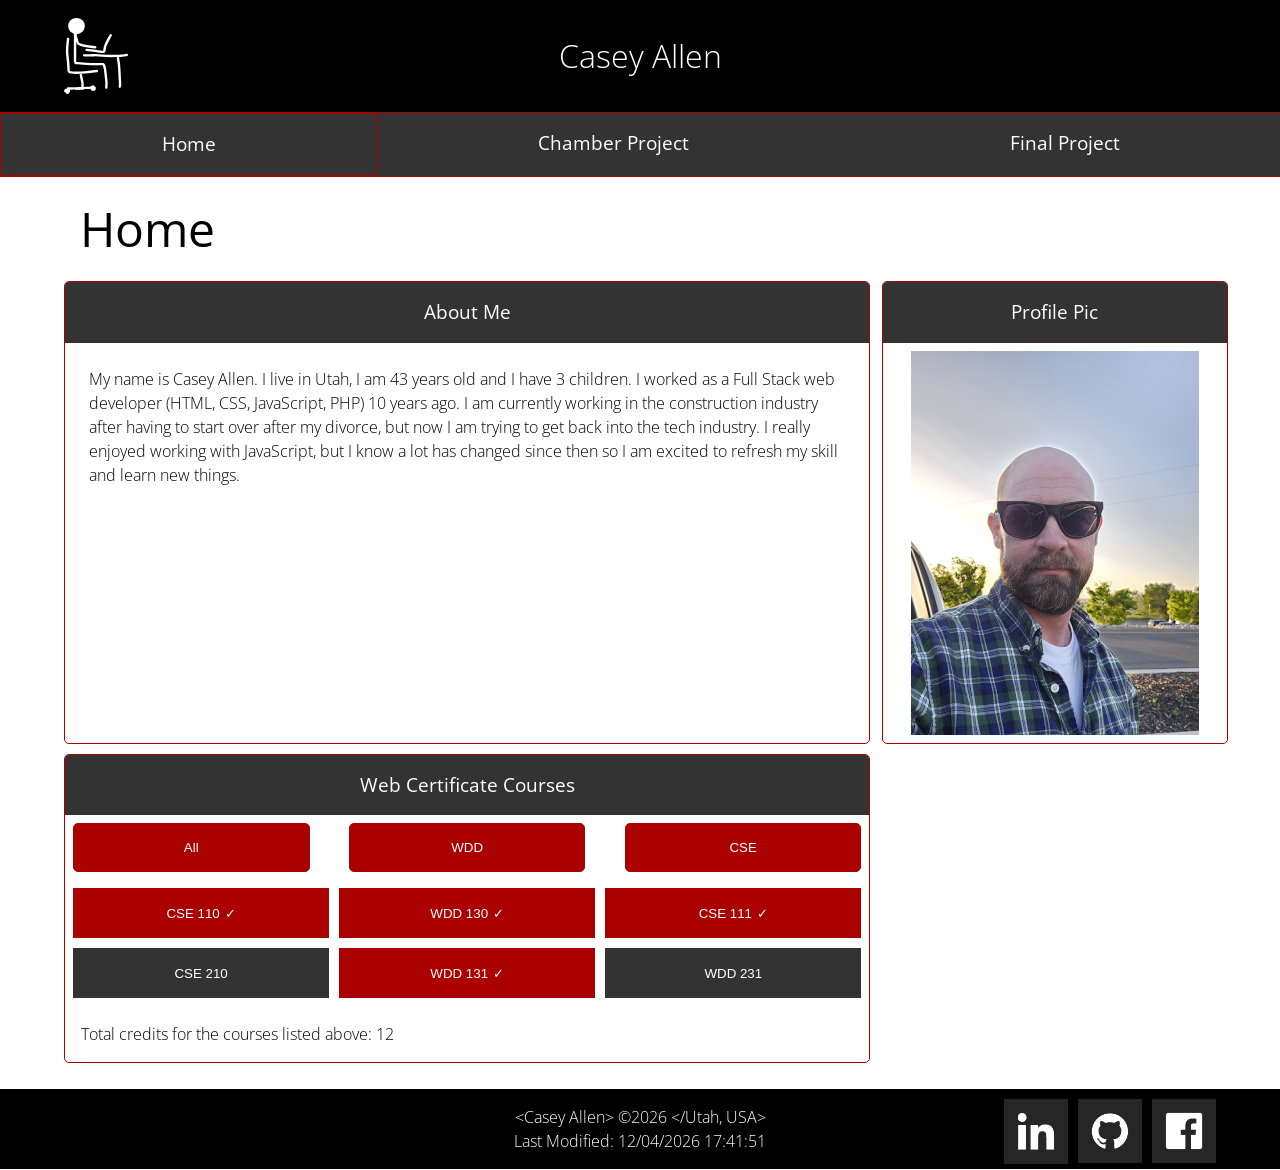
<file: index.html>
<!DOCTYPE html>
<html lang="en">
<head>

    <link rel="preconnect" href="https://fonts.googleapis.com">
    <link rel="preconnect" href="https://fonts.gstatic.com" crossorigin>
    <link href="https://fonts.googleapis.com/css2?family=Open+Sans:ital,wght@0,300..800;1,300..800&family=Oswald:wght@200..700&display=swap" rel="stylesheet">

    <meta charset="UTF-8">
    <meta name="viewport" content="width=device-width, initial-scale=1.0">
    <title>WDD 231 – Web Frontend Development – Casey Allen</title>
    <meta name="author" content="Casey Allen">
    <meta name="description" content="Casey Allen – WDD 231 – Web Frontend Development Student web development frontend homepage JavaScript api intergration.">

    <!-- Open Graph social media meta tags 
            title
            description
            image
            url 
    -->
    <meta property="og:title" content="WDD 231 – Web Frontend Development – Casey Allen">
    <meta property="og:description" content="Casey Allen – WDD 231 – Web Frontend Development Student web development frontend homepage JavaScript api intergration.">
    <meta property="og:image" content="https://caseyallen386.github.io/wdd231/images/site-logo.svg">
    <meta property="og:url" content="https://caseyallen386.github.io/wdd231/">


    
    
    <link rel="shortcut icon" href="images/favicon.ico" type="image/x-icon">
    <link rel="stylesheet" href="styles/base.css">
    <link rel="stylesheet" href="styles/media-queries.css">
    <script src="scripts/nav.js" defer></script>
    <script src="scripts/courses.js" defer></script>
    <script src="scripts/getdates.js" defer></script>

    
</head>
<body>
    
    <header>
        <img src="images/site-logo.svg" alt="Site Logo" >
        <span id="course-title">Casey Allen</span>
        <button class="hamburger" id="nav-button" aria-label="Menu Button" aria-expanded="false">
            <span></span><span></span><span></span>
        </button>
    </header>
    <nav id="main-menu">
        <ul>
            <li><a href="index.html" aria-current="page" class="current">Home</a></li>
            <li><a href="chamber/">Chamber Project</a></li>
            <li><a href="#">Final Project</a></li>
        </ul>
    </nav>
    <main>
        <h1>Home</h1>
        <section class="card">
            <div class="heading">
                <h2>About Me</h2>
            </div>
            
            <div class="card-grid">
                
                    <p>
                        My name is Casey Allen. I live in Utah, I am 43 years old and I have 3 children. I worked as a Full Stack web developer (HTML, CSS, JavaScript, PHP) 10 years ago. I am currently working in the construction industry after having to start over after my divorce, but now I am trying to get back into the tech industry. I really enjoyed working with JavaScript, but I know a lot has changed since then so I am excited to refresh my skill and learn new things. 
                    </p>
            </div>
            
        </section>
        <section class="card">
            <div class="heading">
                <h2>Profile Pic</h2>
            </div>

            <div>
                <img src="images/profile.jpg" alt="Casey Allen profile picture" class="profile-pic">
            </div>
        </section>
        <section class="card">
            <div class="heading">
                <h2>Web Certificate Courses</h2>
            </div>
            <div class="filter-buttons">
                <button class="filter-button" value="ALL">All</button>
                <button class="filter-button" value="WDD">WDD</button>
                <button class="filter-button" value="CSE">CSE</button>
            </div>

            <div id="courses-list">
                
            </div>
            <p id="total-credits"></p>
        </section>
    </main>
    <dialog id="course-details" class="card"></dialog>
    <footer>
        <p>&lt;Casey Allen&gt; &copy;<span id="currentyear"></span> &lt;/Utah, USA&gt;</p>
        <p id="last-modified"></p>
        <div class="socials">
            <nav>
                <a href="https://www.linkedin.com/in/casey-a-784a0aab"><img src="images/linkedin-icon.png" alt="LinkedIn Profile"></a>
                <a href="https://github.com/caseyallen386"><img src="images/git-hub.png" alt="Git Hub Profile"></a>
                <a href="https://www.facebook.com/casey.allen.7311/"><img src="images/facebook-icon.png" alt="Facebook Profile"></a>
            </nav>
        </div>
    </footer>

</body>
</html>
</file>
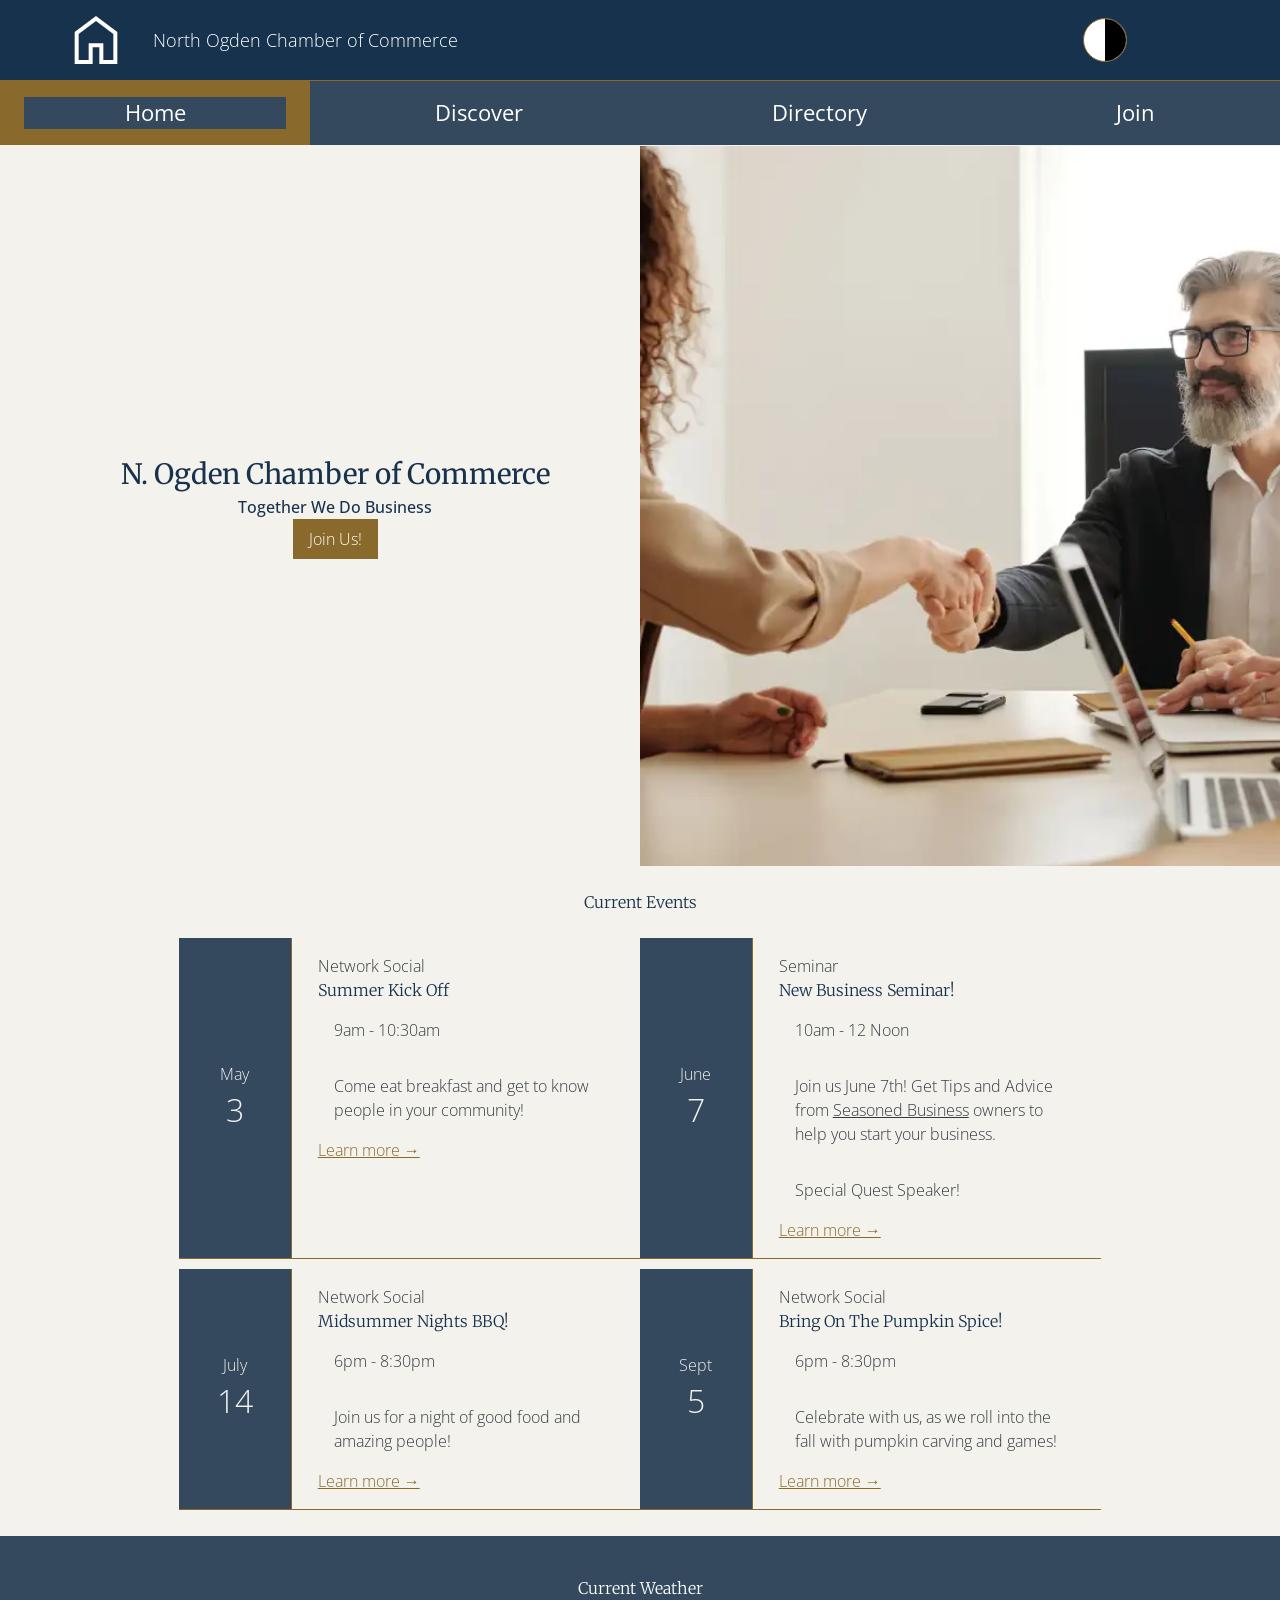
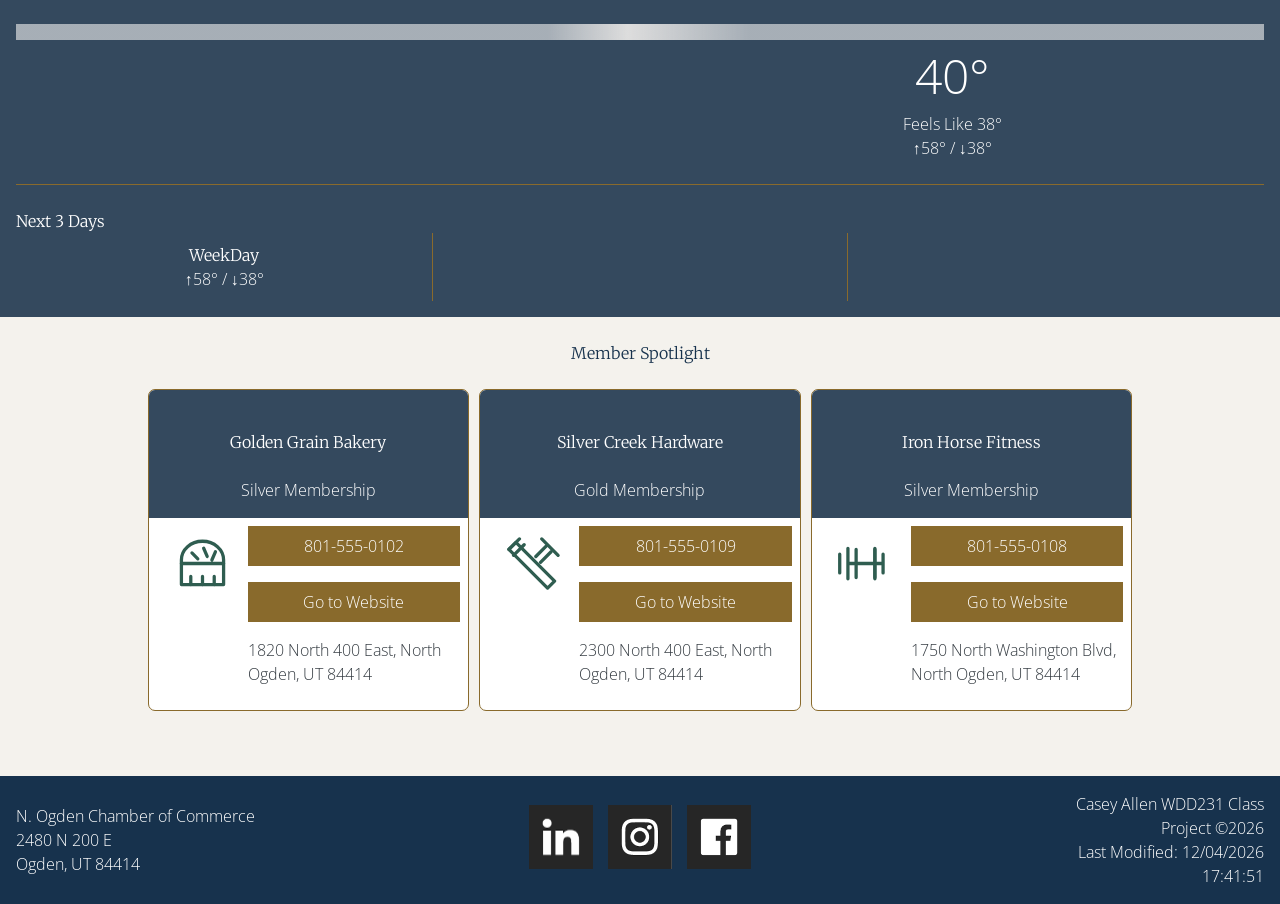
<file: chamber/index.html>
<!DOCTYPE html>
<html lang="en">
<head>

    <link rel="preconnect" href="https://fonts.googleapis.com">
    <link rel="preconnect" href="https://fonts.gstatic.com" crossorigin>
    <link href="https://fonts.googleapis.com/css2?family=Merriweather:opsz,wght@18..144,300..900&family=Open+Sans:wght@300..800&display=swap" rel="stylesheet">

    <meta charset="UTF-8">
    <meta name="viewport" content="width=device-width, initial-scale=1.0">
    <meta name="description" content="WDD 231 – Web Frontend Development – Casey Allen Student Project Chamber of Commerce business directory.">
    <meta name="author" content="Casey Allen">


    <meta property="og:title" content="Business Directory | Chamber of Commerce | Student Project">
    <meta property="og:description" content="WDD 231 – Web Frontend Development – Casey Allen Student Project | Chamber of Commerce business directory.">
    <meta property="og:image" content="https://caseyallen386.github.io/wdd231/chamber/images/handshake-600.webp">
    <meta property="og:url" content="https://caseyallen386.github.io/wdd231/chamber/">


    <link rel="stylesheet" href="styles/base.css">
    <link rel="stylesheet" href="styles/media-queries.css">

    <link rel="shortcut icon" href="images/logo.svg" type="image/x-icon">

    
    <script type="module" src="scripts/getdata.js"></script>
    <script type="module" src="scripts/weather.js"></script>
    <script type="module" src="scripts/home.js"></script>

    <script src="scripts/nav.js" defer></script>
    

    <script src="scripts/getdates.js" defer></script>



    <title>Home | North Ogden Chamber of Commerce | Student Project</title>


</head>
<body>

    <header>
        <img src="images/logo.svg" alt="Timbuktu Chamber of Commerce logo" class="logo" width="64" height="64">

        <div class="header-content">
            <span id="site-title">North Ogden Chamber of Commerce</span>
            <nav id="main-menu">
                <ul>
                    <li><a href="index.html" aria-current="page" class="current">Home</a></li>
                    <li><a href="discover.html">Discover</a></li>
                    <li><a href="directory.html">Directory</a></li>
                    <li><a href="join.html">Join</a></li>
                </ul>
            </nav>
        </div>
        
        <button class="toggle-dark" id="toggle-dark" aria-label="light or dark mode">
            <span></span>
        </button>
        <button class="hamburger" id="mobile-menu" aria-label="Menu Button" aria-expanded="false">
            <span></span><span></span><span></span>
        </button>
    </header>
    
    <main class="homepage">
        
        <!-- scalable hero image (using an img tag NOT a CSS background image)  -->
        <div class="hero">
            <div class="hero-content">
                <h1>N. Ogden Chamber of Commerce</h1>
                <span class="tag-line">Together We Do Business</span>

                <a href="join.html" class="button">Join Us!</a>
            </div>
            <div class="hero-image">
                <img src="images/handshake-600.webp" alt="People Shaking Hands" width="600">
            </div>
        </div>

        <!-- call to action link to join the chamber of commerce (this join page is a future page to be built)  -->

        <!-- current event(s) section -->
         <section class="current-events">
            <h2>Current Events</h2>

            <div class="events-container">
                <article class="event">
                    <div class="date">
                        <span class="month">May</span>
                        <span class="day">3</span>
                    </div>
                    <div class="details">
                        <span class="category">Network Social</span>
                        <h3>Summer Kick Off</h3>
                        <p>9am - 10:30am</p>
                        <p>Come eat breakfast and get to know people in your community!</p>
                        <a href="#">Learn more &rarr;</a>
                    </div>
                </article>
                <article class="event">
                    <div class="date">
                        <span class="month">June</span>
                        <span class="day">7</span>
                    </div>
                    <div class="details">
                        <span class="category">Seminar</span>
                        <h3>New Business Seminar!</h3>
                        <p>10am - 12 Noon</p>
                        <p>Join us June 7th! Get Tips and Advice from <u>Seasoned Business</u> owners to help you start your business.</p>
                        <p>Special Quest Speaker!</p>
                        <a href="#">Learn more &rarr;</a>
                    </div>
                </article>
                <article class="event">
                    <div class="date">
                        <span class="month">July</span>
                        <span class="day">14</span>
                    </div>
                    <div class="details">
                        <span class="category">Network Social</span>
                        <h3>Midsummer Nights BBQ!</h3>
                        <p>6pm - 8:30pm</p>
                        <p>Join us for a night of good food and amazing people!</p>
                        <a href="#">Learn more &rarr;</a>
                    </div>
                </article>
                <article class="event">
                    <div class="date">
                        <span class="month">Sept</span>
                        <span class="day">5</span>
                    </div>
                    <div class="details">
                        <span class="category">Network Social</span>
                        <h3>Bring On The Pumpkin Spice!</h3>
                        <p>6pm - 8:30pm</p>
                        <p>Celebrate with us, as we roll into the fall with pumpkin carving and games!</p>
                        <a href="#">Learn more &rarr;</a>
                    </div>
                </article>
            </div>
            
         </section>

        <!-- weather section -->
         <section class="weather">
            <h2>Current Weather</h2>
            <div class="todays-weather" id="todays-weather">
                <h3>
                    <span class="placeholder"></span>
                </h3>
                <div>
                    
                    <span class="current-weather-icon">
                        <span class="placeholder"></span>
                    </span>
                </div>
                <div>
                    <span class="current-temp">40&deg;</span>
                    <span class="feels-like">Feels Like 38&deg;</span>
                    <span class="temp-hi-lo">&#8593;58&deg; / &#8595;38&deg;</span>
                </div>
                
                
                
            </div>
            <div class="weather-forecast" id="weather-forcast">
                <h3>Next 3 Days</h3>
                <div class="forecast">
                    <!-- <span class="placeholder"></span> -->
                     <h4>WeekDay</h4>
                     <span ></span>
                     <span class="temp-hi-lo">&#8593;58&deg; / &#8595;38&deg;</span>
                </div>
                <div class="forecast"><span class="placeholder"></span></div>
                <div class="forecast"><span class="placeholder"></span></div>
            </div>
         </section>

        <!-- section containing two or three company 'spotlights' -->
         <section id="spotlight" class="spotlight">
            <h2>Member Spotlight</h2>
            <div id="directory-container">

            </div> 
         </section>

    </main>
    
    <footer>

        <div class="chamber-address">
            <span>N. Ogden Chamber of Commerce</span> 
            <span>2480 N 200 E</span> 
            <span>Ogden, UT 84414</span>

        </div>
        
        <nav class="socials">
            <a href="https://www.linkedin.com/in/casey-a-784a0aab"><img src="images/linkedin-icon.png" alt="LinkedIn Profile" width="64" height="64"></a>
            <a href="https://github.com/caseyallen386"><img src="images/insta-icon.png" alt="Git Hub Profile" width="64" height="64"></a>
            <a href="https://www.facebook.com/casey.allen.7311/"><img src="images/facebook-icon.png" alt="Facebook Profile" width="64" height="64"></a>
        </nav>
            
        
        <div class="copyright">
            <p>Casey Allen WDD231 Class Project &copy;<span id="currentyear"></span></p>
        
            <p id="last-modified"></p>
        </div>


        
    </footer>
</body>
</html>
</file>
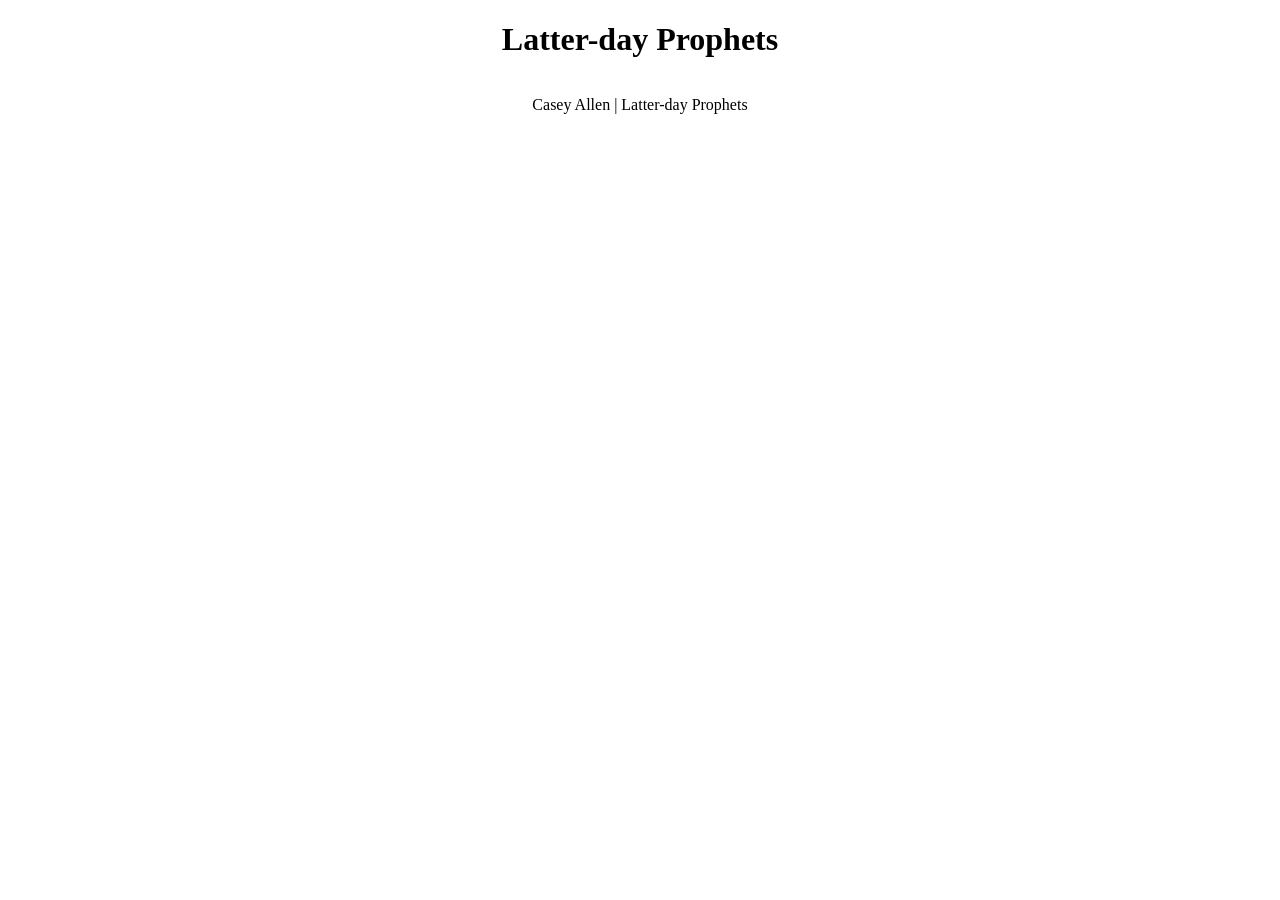
<file: prophets.html>
<!DOCTYPE html>
<html lang="en">
<head>
    <meta charset="UTF-8">
    <meta name="viewport" content="width=device-width, initial-scale=1.0">

    <meta name="author" content="Casey Allen">
    <meta name="description" content="List of Modern Day Prophets from the Church of Jesus Christ of Latter Day Saints">
    <title>Church of Jesus Christ Prophets</title>

    <meta property="og:title" content="Church of Jesus Christ Prophets">
    <meta property="og:description" content="description" content="List of Modern Day Prophets from the Church of Jesus Christ of Latter Day Saints">
    <!-- <meta property="og:image" content="https://caseyallen386.github.io/wdd231/images/site-logo.svg"> -->
    <meta property="og:url" content="https://caseyallen386.github.io/wdd231/prophets.html">

    <link rel="stylesheet" href="styles/prophets.css">

    <script src="scripts/prophets.js" defer></script>

</head>
<body>
    <header>
        <h1>Latter-day Prophets</h1>
    </header>
    <main>
        <div id="cards"></div>
    </main>
    <footer>
        Casey Allen | Latter-day Prophets
    </footer>
</body>
</html>
</file>
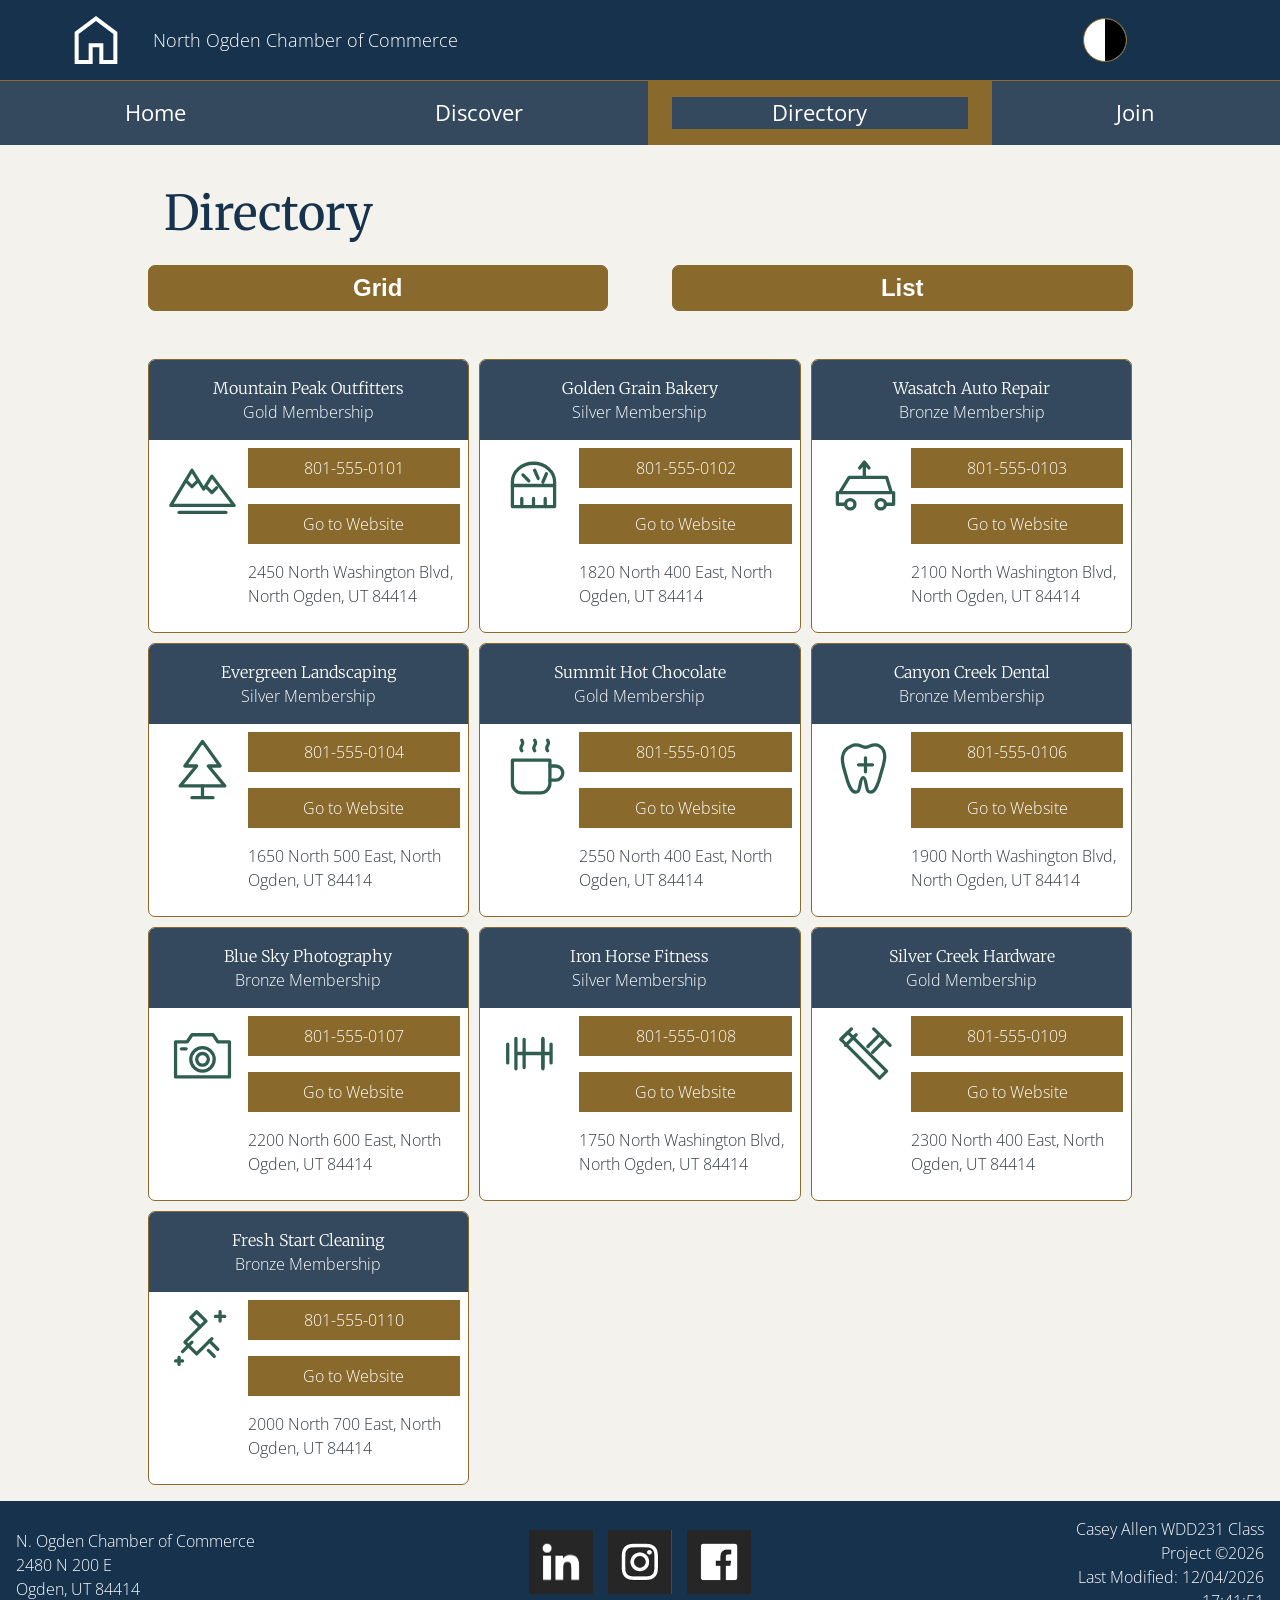
<file: chamber/directory.html>
<!DOCTYPE html>
<html lang="en">
<head>

    <link rel="preconnect" href="https://fonts.googleapis.com">
    <link rel="preconnect" href="https://fonts.gstatic.com" crossorigin>
    <link href="https://fonts.googleapis.com/css2?family=Merriweather:opsz,wght@18..144,300..900&family=Open+Sans:wght@300..800&display=swap" rel="stylesheet">

    <meta charset="UTF-8">
    <meta name="viewport" content="width=device-width, initial-scale=1.0">
    <meta name="description" content="WDD 231 – Web Frontend Development – Casey Allen Student Project Chamber of Commerce business directory.">
    <meta name="author" content="Casey Allen">

    <meta property="og:title" content="Business Directory | Chamber of Commerce | Student Project">
    <meta property="og:description" content="WDD 231 – Web Frontend Development – Casey Allen Student Project Chamber of Commerce business directory.">
    <meta property="og:image" content="https://caseyallen386.github.io/wdd231/chamber/images/logo.svg">
    <meta property="og:url" content="https://caseyallen386.github.io/wdd231/chamber/">

    <link rel="stylesheet" href="styles/base.css">
    <link rel="stylesheet" href="styles/media-queries.css">

    <link rel="shortcut icon" href="images/logo.svg" type="image/x-icon">

    <script type="module" src="scripts/getdata.js"></script>
    <script type="module" src="scripts/members.js" ></script>
    <script type="module" src="scripts/directory.js"></script>

    <script src="scripts/nav.js" defer></script>
    

    <script src="scripts/getdates.js" defer></script>

    <title>Business Directory | North Ogden Chamber of Commerce | Student Project</title>


</head>
<body>

    <header>
        <img src="images/logo.svg" alt="Timbuktu Chamber of Commerce logo" class="logo" width="64" height="64">

        <div class="header-content">
            <span id="site-title">North Ogden Chamber of Commerce</span>
            <nav id="main-menu">
                <ul>
                    <li><a href="index.html">Home</a></li>
                    <li><a href="discover.html">Discover</a></li>
                    <li><a href="directory.html" aria-current="page" class="current">Directory</a></li>
                    <li><a href="join.html">Join</a></li>
                </ul>
            </nav>
        </div>
        
        <button class="toggle-dark" id="toggle-dark" aria-label="light or dark mode">
            <span></span>
        </button>
        <button class="hamburger" id="mobile-menu" aria-label="Menu Button" aria-expanded="false">
            <span></span><span></span><span></span>
        </button>
    </header>
    
    <main>
        <h1>Directory</h1>
        <div class="listing-type">
            <button id="display-grid" class="change-list">Grid</button>
            <button id="display-list" class="change-list">List</button>
        </div>
        <div id="directory-container">

           


            

        </div>   

    </main>
    
    <footer>

        <div class="chamber-address">
            <span>N. Ogden Chamber of Commerce</span> 
            <span>2480 N 200 E</span> 
            <span>Ogden, UT 84414</span>

        </div>
        
        <nav class="socials">
            <a href="https://www.linkedin.com/in/casey-a-784a0aab"><img src="images/linkedin-icon.png" alt="LinkedIn Profile" width="64" height="64"></a>
            <a href="https://github.com/caseyallen386"><img src="images/insta-icon.png" alt="Git Hub Profile" width="64" height="64"></a>
            <a href="https://www.facebook.com/casey.allen.7311/"><img src="images/facebook-icon.png" alt="Facebook Profile" width="64" height="64"></a>
        </nav>
            
        
        <div class="copyright">
            <p>Casey Allen WDD231 Class Project &copy;<span id="currentyear"></span></p>
        
            <p id="last-modified"></p>
        </div>


        
    </footer>
</body>
</html>
</file>
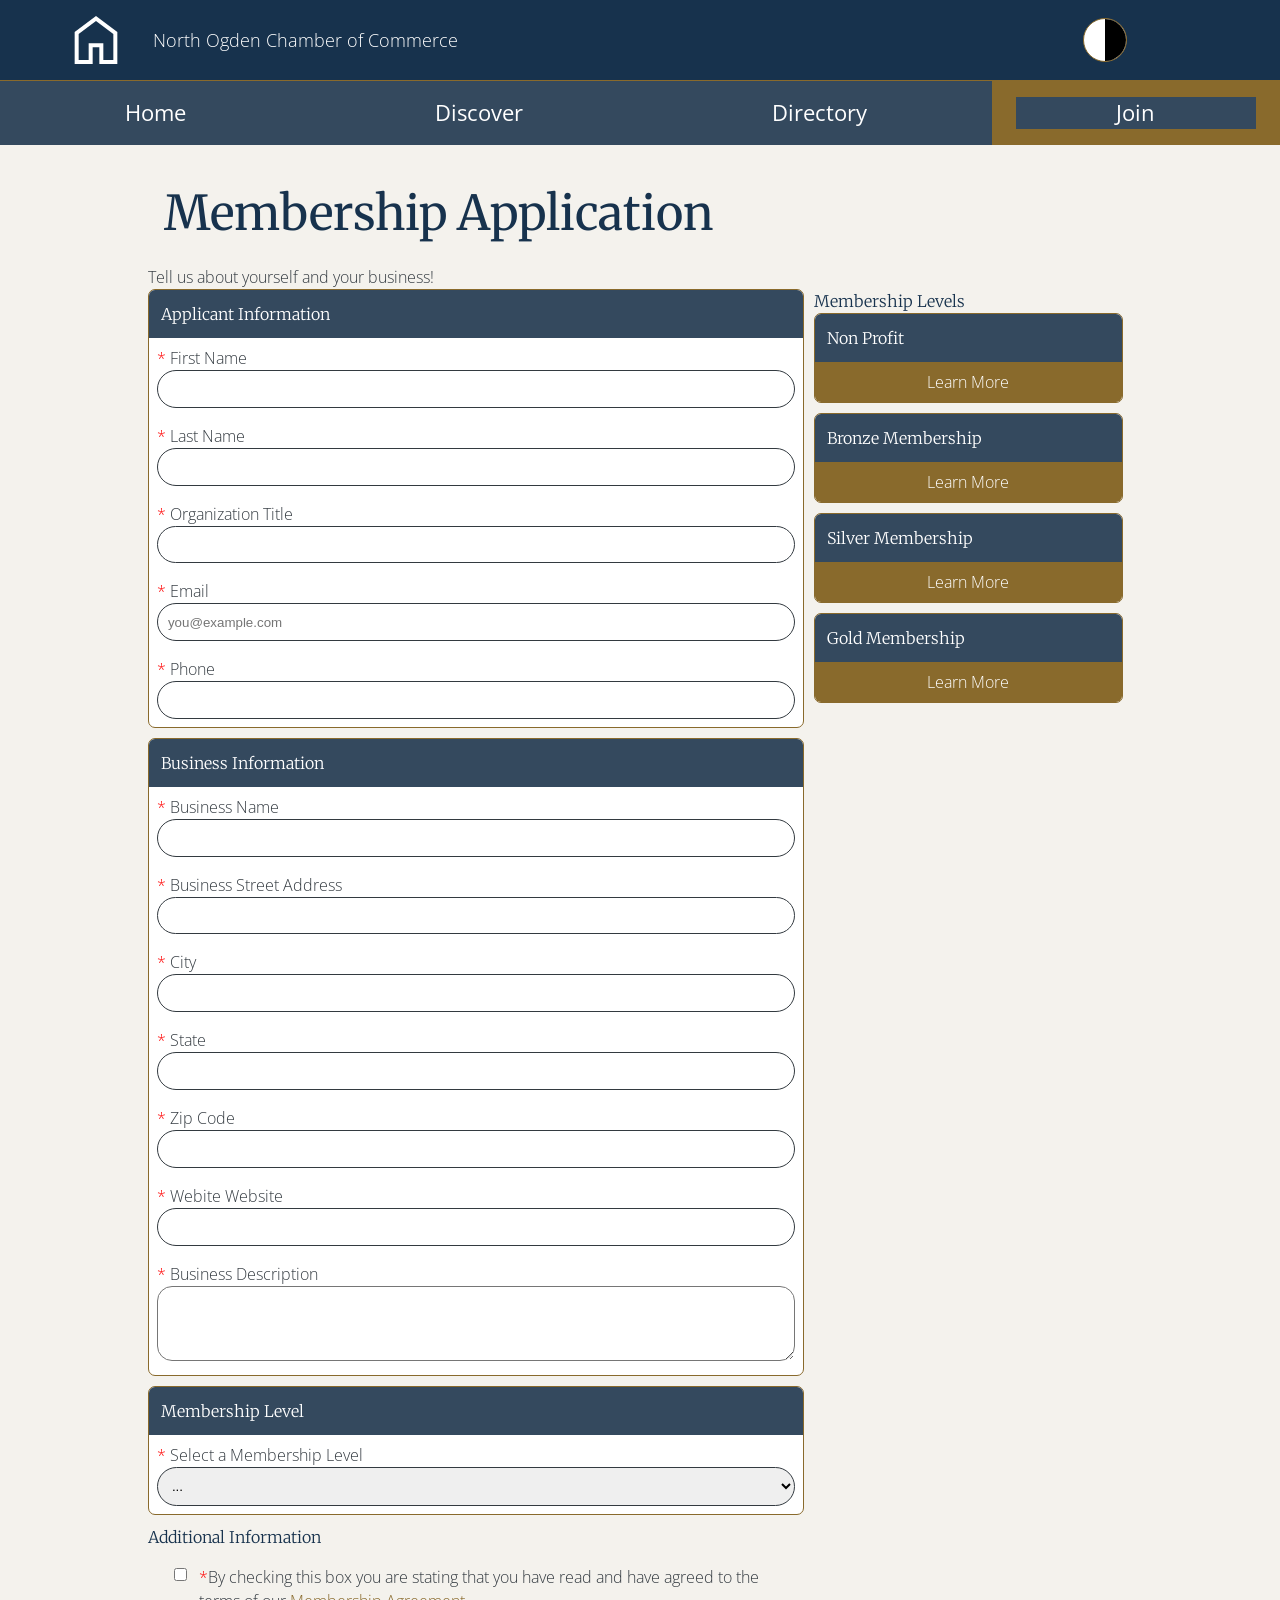
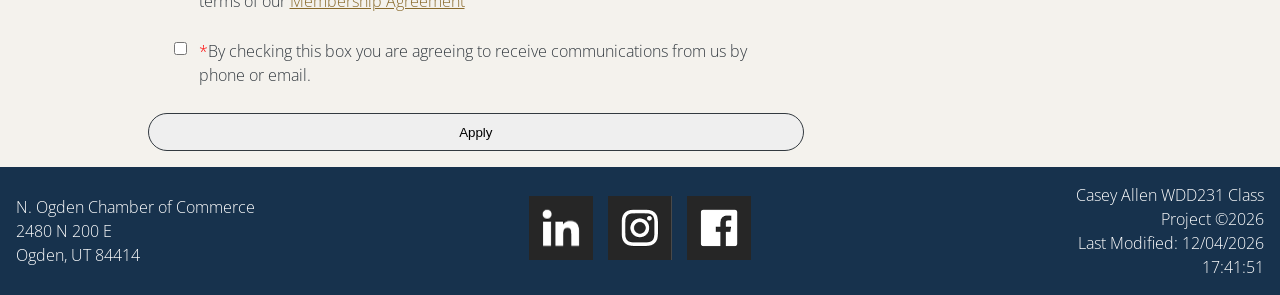
<file: chamber/join.html>
<!DOCTYPE html>
<html lang="en">
<head>

    <link rel="preconnect" href="https://fonts.googleapis.com">
    <link rel="preconnect" href="https://fonts.gstatic.com" crossorigin>
    <link href="https://fonts.googleapis.com/css2?family=Merriweather:opsz,wght@18..144,300..900&family=Open+Sans:wght@300..800&display=swap" rel="stylesheet">

    <meta charset="UTF-8">
    <meta name="viewport" content="width=device-width, initial-scale=1.0">
    <meta name="description" content="WDD 231 – Web Frontend Development – Casey Allen Student Project Chamber of Commerce business directory.">
    <meta name="author" content="Casey Allen">


    <meta property="og:title" content="Business Directory | Chamber of Commerce | Student Project">
    <meta property="og:description" content="WDD 231 – Web Frontend Development – Casey Allen Student Project | Chamber of Commerce business directory.">
    <meta property="og:image" content="https://caseyallen386.github.io/wdd231/chamber/images/handshake-600.webp">
    <meta property="og:url" content="https://caseyallen386.github.io/wdd231/chamber/">


    <link rel="stylesheet" href="styles/base.css">
    <link rel="stylesheet" href="styles/media-queries.css">

    <link rel="shortcut icon" href="images/logo.svg" type="image/x-icon">

    
    <script type="module" src="scripts/getdata.js"></script>
    <script type="module" src="scripts/form.js"></script>
    

    <script src="scripts/nav.js" defer></script>
    

    <script src="scripts/getdates.js" defer></script>



    <title>Join Us! | North Ogden Chamber of Commerce | Student Project</title>


</head>
<body>

    <header>
        <img src="images/logo.svg" alt="N Ogden Chamber of Commerce logo" class="logo" width="64" height="64">

        <div class="header-content">
            <span id="site-title">North Ogden Chamber of Commerce</span>
            <nav id="main-menu">
                <ul>
                    <li><a href="index.html">Home</a></li>
                    <li><a href="discover.html">Discover</a></li>
                    <li><a href="directory.html">Directory</a></li>
                    <li><a href="join.html" aria-current="page" class="current">Join</a></li>
                </ul>
            </nav>
        </div>
        
        <button class="toggle-dark" id="toggle-dark" aria-label="light or dark mode">
            <span></span>
        </button>
        <button class="hamburger" id="mobile-menu" aria-label="Menu Button" aria-expanded="false">
            <span></span><span></span><span></span>
        </button>
    </header>
    
    <main>
        <h1>Membership Application</h1>
        <p>Tell us about yourself and your business!</p>

        <div class="form-container">
            <form action="thankyou.html" method="get">

                <ol>
                    <li class="card">
                        
                            <div class="heading">
                                <h2>Applicant Information</h2>
                            </div>
                            
                            <div>
                                <label for="first-name">
                                    <span class="required">*</span>
                                    First Name
                                </label>
                                <input 
                                    type="text" 
                                    id="first-name" 
                                    name="first-name" 
                                    title="Firsts Name" 
                                    autocomplete="given-name" 
                                    required>
                            </div>
                            <div>
                                <label for="last-name">
                                    <span class="required">*</span>
                                    Last Name
                                </label>
                                <input 
                                    type="text" 
                                    id="last-name" 
                                    name="last-name" 
                                    title="Last Name" 
                                    autocomplete="family-name" 
                                    required>
                            </div>

                            <div>
                                <!-- 7 characters min limitation makes it so titles like Owner (5) or CEO (3) cant be used but for the sake of getting a point I have complied.  -->
                                <label for="organization-title">
                                    <span class="required">*</span>
                                    Organization Title
                                </label>
                                <input 
                                    id="organization-title"
                                    type="text" 
                                    name="organization-title" 
                                    title="Organization Title"
                                    autocomplete="organization-title"
                                    pattern="[a-zA-Z '-].{7,}" 
                                    required>
                            </div>
                            <div>
                                <label for="email">
                                    <span class="required">*</span>
                                    Email
                                </label>
                                <input 
                                    type="email" 
                                    name="email" 
                                    id="email"
                                    title="Email Address"
                                    autocomplete="email"
                                    placeholder="you@example.com"
                                    required>
                            </div>
                            <div>
                                <label for="phone">
                                    <span class="required">*</span>
                                    Phone
                                </label>
                                <input 
                                    type="tel" 
                                    name="phone" 
                                    id="phone"
                                    title="Phone number where we can contact you."
                                    autocomplete="tel"
                                    pattern="[0-9]{3}-[0-9]{3}-[0-9]{4}"
                                    required>
                            </div>
                        
                    </li>
                    <li class="card">

                        
                            <div class="heading">
                                <h2>Business Information</h2>
                            </div>

                            <div>
                                <label for="business-name">
                                    <span class="required">*</span>
                                    Business Name
                                </label>
                                <input 
                                    type="text"
                                    id="business-name"
                                    name="business-name"
                                    title="Your Business Name"
                                    autocomplete="organization"
                                    required>
                            </div>
                            <div>
                                <label for="business-address">
                                    <span class="required">*</span>
                                    Business Street Address
                                </label>
                                <input 
                                    type="text"
                                    id="business-address"
                                    name="business-address"
                                    title="Your business street address include room or suite numbers"
                                    autocomplete="address-line1"
                                    required>
                            </div>
                            <div>
                                <label for="business-city">
                                    <span class="required">*</span>
                                    City
                                </label>
                                <input 
                                    type="text"
                                    id="business-city"
                                    name="business-city"
                                    title="City"
                                    autocomplete="address-level2"
                                    required>

                            </div>
                            <div>
                                <label for="business-state">
                                    <span class="required">*</span>
                                    State
                                </label>
                                <input 
                                    type="text"
                                    id="business-state"
                                    name="business-state"
                                    autocomplete="address-level1"
                                    title="Your State"
                                    required>
                            </div>
                            <div>
                                <label for="business-zip">
                                    <span class="required">*</span>
                                    Zip Code
                                </label>
                                <input 
                                    type="text"
                                    id="business-zip"
                                    name="business-zip"
                                    title="Zip or Postal Code"
                                    autocomplete="postal-code"
                                    >
                            </div>
                            <div>
                                <label for="business-url">
                                    <span class="required">*</span>
                                    Webite Website
                                </label>
                                <input 
                                    type="url"
                                    id="business-url"
                                    name="business-url"
                                    title="Your business website address"
                                    autocomplete="url"
                                    required>
                            </div>
                            <div>
                                <label for="business-description">
                                    <span class="required">*</span>
                                    Business Description
                                </label>
                                <textarea 
                                    name="business-description" 
                                    id="business-description"
                                    autocomplete="off"
                                    title="A description of your business"
                                    required></textarea>
                            </div>
                        
                    </li>
                    <li class="card">
                        
                            <div class="heading">
                                <h2>Membership Level</h2>
                            </div>

                            <div>
                                <label for="membership-level">
                                    <span class="required">*</span>
                                    Select a Membership Level
                                </label>
                                <Select 
                                    name="membership-level" 
                                    id="membership-level"
                                    autocomplete="off"
                                    title="Select your membership level"
                                    required>
                                    <option value="" selected disabled>...</option>
                                    <option value="non-profit">Non Profit</option>
                                    <option value="bronze">Bonze Membership</option>
                                    <option value="silver">Silver Membership</option>
                                    <option value="gold">Gold Membership</option>
                                </Select>
                            </div>

                        
                    </li>
                    <li>
                        
                            <h2>
                                Additional Information
                            </h2>
                            <input type="hidden" name="application-date" value="" id="application-date">
                            <div class="agreements-container">
                                <div>
                                    <input type="checkbox" name="terms-agreement" id="terms-agreement" value="agreed" required>
                                    <label for="terms-agreement">
                                        <span class="required">*</span>By checking this box you are stating that you have read and have agreed to the terms of our <a href="#">Membership Agreement</a>
                                    </label>
                                </div>
                                <div>
                                    <input type="checkbox" name="communication-agreement" id="communication-agreement" value="agreed" required>
                                    <label for="communication-agreement">
                                        <span class="required">*</span>By checking this box you are agreeing to receive communications from us by phone or email.</label>
                                </div>
                                



                            </div>
                            
                        
                        <input type="submit" value="Apply">
                    </li>
                </ol>
            </form>

            <div class="member-level-cards">
                <h2>Membership Levels</h2>
                <ul>
                    <li class="card">
                        <div class="heading">
                            
                            <h2>Non Profit</h2>
                            
                        </div>

                        <a href="#" class="button" data-id="0">Learn More</a>
                    </li>
                    <li class="card">
                        <div class="heading">
                            <h2>Bronze Membership</h2>
                            
                        </div>

                        <!-- $100 / year — Business directory listing and networking opportunities. -->
                        <a href="#" class="button" data-id="1">Learn More</a>
                    </li>
                    <li class="card">
                        <div class="heading">
                            <h2>Silver Membership</h2>
                            
                        </div>

                        <!-- $250 / year — Basic benefits plus promotional opportunities and event discounts. -->
                        <a href="#" class="button" data-id="2">Learn More</a>
                    </li>
                    <li class="card">
                        <div class="heading">
                            <h2>Gold Membership</h2>
                            
                        </div>
                        <!-- $500 / year — Silver benefits plus premium advertising and sponsorship opportunities. -->
                        <a href="#" class="button" data-id="3">Learn More</a>
                    </li>
                </ul>

                <dialog id="membership-details" class="card">
                    <div class="heading">
                        <button id="close-modal" aria-label="Close"><span></span><span></span></button>
                        <h2>Gold Membership</h2>
                        <span class="recommended-for">Established Business</span>
                    </div>

                    <div class="details">
                        <h3>$500 /Year</h3>
                        
                        <p>For businesses wanting greater exposure, leadership opportunities, and a stronger role in the local business community.</p>

                        <div class="benefits">
                            <h3>Gold Member Benefits</h3>
                            <ul>
                                <li>Premium placement in the online business directory.</li>
                                <li>Quarterly social media business spotlights</li>
                                <li>Complimentary admission to select chamber events</li>
                                <li>Priority access to sponsorship opportunities</li>
                                <li>Business recognition on the chamber homepage</li>
                                <li>Opportunity to participate in chamber committees</li>
                                <li>Two promotional features in the chamber newsletter annually</li>
                            </ul>
                        </div>
                    </div>
                </dialog>
            </div>

        </div>
        
        <!-- Lorem ipsum dolor sit amet consectetur adipisicing elit. Magni, modi! -->
    

    </main>
    
    <footer>

        <div class="chamber-address">
            <span>N. Ogden Chamber of Commerce</span> 
            <span>2480 N 200 E</span> 
            <span>Ogden, UT 84414</span>

        </div>
        
        <nav class="socials">
            <a href="https://www.linkedin.com/in/casey-a-784a0aab"><img src="images/linkedin-icon.png" alt="LinkedIn Profile" width="64" height="64"></a>
            <a href="https://github.com/caseyallen386"><img src="images/insta-icon.png" alt="Git Hub Profile" width="64" height="64"></a>
            <a href="https://www.facebook.com/casey.allen.7311/"><img src="images/facebook-icon.png" alt="Facebook Profile" width="64" height="64"></a>
        </nav>
            
        
        <div class="copyright">
            <p>Casey Allen WDD231 Class Project &copy;<span id="currentyear"></span></p>
        
            <p id="last-modified"></p>
        </div>


        
    </footer>
</body>
</html>
</file>
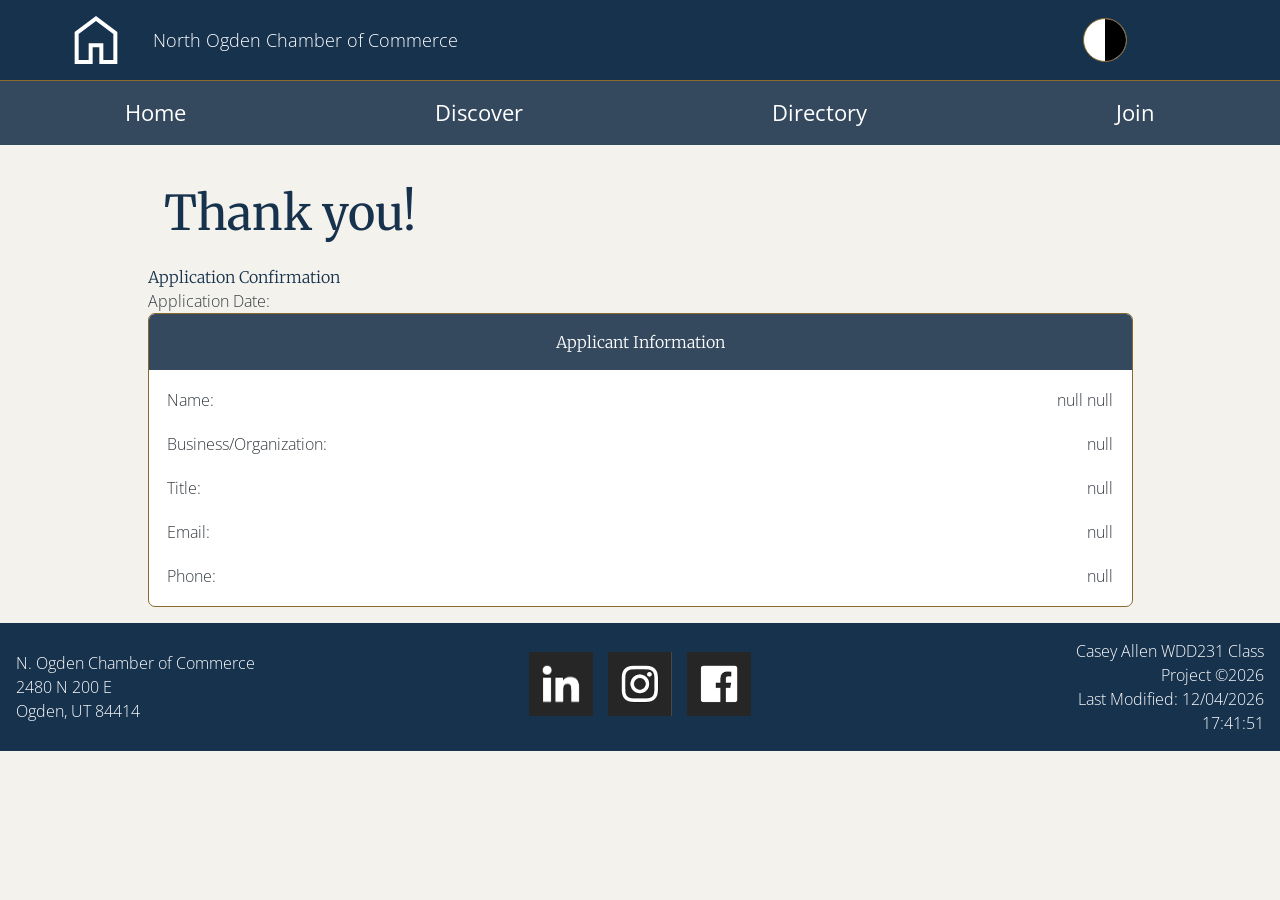
<file: chamber/thankyou.html>
<!DOCTYPE html>
<html lang="en">
<head>

    <link rel="preconnect" href="https://fonts.googleapis.com">
    <link rel="preconnect" href="https://fonts.gstatic.com" crossorigin>
    <link href="https://fonts.googleapis.com/css2?family=Merriweather:opsz,wght@18..144,300..900&family=Open+Sans:wght@300..800&display=swap" rel="stylesheet">

    <meta charset="UTF-8">
    <meta name="viewport" content="width=device-width, initial-scale=1.0">
    <meta name="description" content="WDD 231 – Web Frontend Development – Casey Allen Student Project Chamber of Commerce business directory.">
    <meta name="author" content="Casey Allen">


    <meta property="og:title" content="Business Directory | Chamber of Commerce | Student Project">
    <meta property="og:description" content="WDD 231 – Web Frontend Development – Casey Allen Student Project | Chamber of Commerce business directory.">
    <meta property="og:image" content="https://caseyallen386.github.io/wdd231/chamber/images/handshake-600.webp">
    <meta property="og:url" content="https://caseyallen386.github.io/wdd231/chamber/">


    <link rel="stylesheet" href="styles/base.css">
    <link rel="stylesheet" href="styles/media-queries.css">

    <link rel="shortcut icon" href="images/logo.svg" type="image/x-icon">

    
    
    

    <script src="scripts/confirmation.js" defer></script>
    <script src="scripts/nav.js" defer></script>
    <script src="scripts/getdates.js" defer></script>



    <title>Thank You! | North Ogden Chamber of Commerce | Student Project</title>


</head>
<body>

    <header>
        <img src="images/logo.svg" alt="Timbuktu Chamber of Commerce logo" class="logo" width="64" height="64">

        <div class="header-content">
            <span id="site-title">North Ogden Chamber of Commerce</span>
            <nav id="main-menu">
                <ul>
                    <li><a href="index.html">Home</a></li>
                    <li><a href="discover.html">Discover</a></li>
                    <li><a href="directory.html">Directory</a></li>
                    <li><a href="join.html">Join</a></li>
                </ul>
            </nav>
        </div>
        
        <button class="toggle-dark" id="toggle-dark" aria-label="light or dark mode">
            <span></span>
        </button>
        <button class="hamburger" id="mobile-menu" aria-label="Menu Button" aria-expanded="false">
            <span></span><span></span><span></span>
        </button>
    </header>
    
    <main>
        
        <h1>Thank you!</h1>

        <h2>Application Confirmation</h2>

        <p>Application Date: <span id="application-date"></span></p>



        
            <section class="card" id="applicant-info">
                <div class="heading">
                    <h3>Applicant Information</h3>
                </div>

                
            </section>
        
    
    </main>
    
    <footer>

        <div class="chamber-address">
            <span>N. Ogden Chamber of Commerce</span> 
            <span>2480 N 200 E</span> 
            <span>Ogden, UT 84414</span>

        </div>
        
        <nav class="socials">
            <a href="https://www.linkedin.com/in/casey-a-784a0aab"><img src="images/linkedin-icon.png" alt="LinkedIn Profile" width="64" height="64"></a>
            <a href="https://github.com/caseyallen386"><img src="images/insta-icon.png" alt="Git Hub Profile" width="64" height="64"></a>
            <a href="https://www.facebook.com/casey.allen.7311/"><img src="images/facebook-icon.png" alt="Facebook Profile" width="64" height="64"></a>
        </nav>
            
        
        <div class="copyright">
            <p>Casey Allen WDD231 Class Project &copy;<span id="currentyear"></span></p>
        
            <p id="last-modified"></p>
        </div>


        
    </footer>
</body>
</html>
</file>
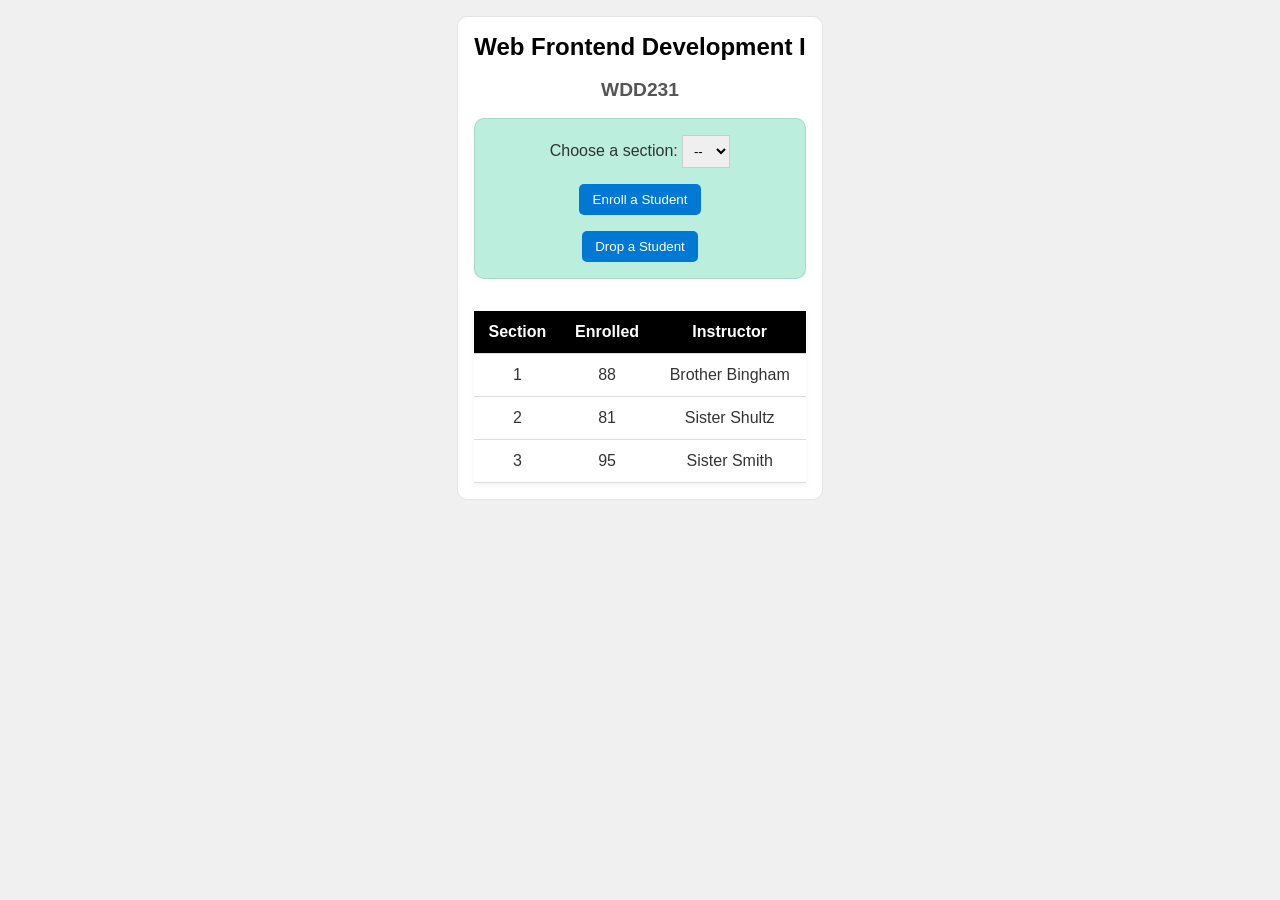
<file: week3/modules.html>
<!DOCTYPE html>
<html lang="en">
<head>
  <meta charset="UTF-8">
  <meta name="viewport" content="width=device-width, initial-scale=1.0">
  <title>Modules Example: Course and Sections</title>
  <link rel="stylesheet" href="styles/modules.css">
  <script src="scripts/modules.mjs" type="module"></script>
  <!-- <script src="../../scripts/theme-toggle.js"></script> -->
</head>
<body>

  <main>
    <h1 id="courseName">Web Frontend Development I</h1>
    <h2 id="courseCode">WDD231</h2>

    <div id="enrollment">
      <label for="sectionNumber">Choose a section:</label>
      <select id="sectionNumber">
        <option value="0" disabled="" selected="">--</option>
      </select>
      <button id="enrollStudent">Enroll a Student</button>
      <button id="dropStudent">Drop a Student</button>
    </div>

    <table>
      <thead>
        <tr>
          <th>Section</th>
          <th>Enrolled</th>
          <th>Instructor</th>
        </tr>
      </thead>
      <tbody id="sections"><tr>
    <td>1</td>
    <td>88</td>
    <td>Brother Bingham</td></tr><tr>
    <td>2</td>
    <td>81</td>
    <td>Sister Shultz</td></tr><tr>
    <td>3</td>
    <td>95</td>
    <td>Sister Smith</td></tr></tbody>
    </table>
  </main>

</body>
</html>
</file>
<file: styles/base.css>
/* CSS Reset */

/* http://meyerweb.com/eric/tools/css/reset/ 
   v2.0 | 20110126
   License: none (public domain)
*/


html, body, div, span, applet, object, iframe,
h1, h2, h3, h4, h5, h6, p, blockquote, pre,
a, abbr, acronym, address, big, cite, code,
del, dfn, em, img, ins, kbd, q, s, samp,
small, strike, strong, sub, sup, tt, var,
b, u, i, center,
dl, dt, dd, ol, ul, li,
fieldset, form, label, legend,
table, caption, tbody, tfoot, thead, tr, th, td,
article, aside, canvas, details, embed, 
figure, figcaption, footer, header, hgroup, 
menu, nav, output, ruby, section, summary,
time, mark, audio, video {
	margin: 0;
	padding: 0;
	border: 0;
	font-size: 100%;
	font: inherit;
	vertical-align: baseline;
}
/* HTML5 display-role reset for older browsers */
article, aside, details, figcaption, figure, 
footer, header, hgroup, menu, nav, section {
	display: block;
}

ol, ul {
	list-style: none;
}

table {
	border-collapse: collapse;
	border-spacing: 0;
}

/* 
Primary / Main	#476F95	30–40% — your defining blue
Secondary	#7593AF	20–25% — supporting elements
Accent	#194A7A	5–10% — buttons, highlights, important elements
Light Secondary	#A3B7CA	15–20% — cards, secondary backgrounds, borders
Background	#D1DBE4	20–30% — large/light areas
 */

:root {
--primary-color: #000000;
--secondary-color: #333;
--accent-color: #aa0000;

--border-radius: 5px;
/* --light-secondary: #d33131; */
/* --alt-background-color: #282121; */
}

::selection {
    background-color: var(--accent-color);
    color: #fff;
}

body {
  font-family: "Open Sans", sans-serif;
  font-optical-sizing: auto;
  font-weight: 300;
  font-style: normal;
  line-height: 1.5;
}

dialog::backdrop {
  background-color: rgb(0 0 0 / 50%);
}

a:link {
    color: #333;
}
a:visited {
    color: var(--accent-color);
}

button:hover {
    cursor: pointer;
}

header {
    background-color: var(--primary-color);
    color: #fff;
    display: grid;
    grid-template-columns: 64px 1fr 64px;
    align-items: center;
    padding: 0.5rem 5%;
    border-bottom: 1px solid var(--accent-color);
}

header img {
    max-width: 100%;
    
}
#course-title{
    display: block;
    padding: 1.5rem;
    font-size: 1.2rem;
}

.hamburger {
    display: flex;
    flex-direction: column;
    justify-content: space-around;
    padding: 7px 5px;
    height: 64px;
    width: 64px;
    background-color: var(--primary-color);
    border: 1px solid #fff;
    border-radius: var(--border-radius);
}

.hamburger:active {
    border: 1px solid var(--secondary-color);
}

.hamburger span {
    display: block;
    width: 100%;
    height: 4px;
    background-color: #fff;
    border-radius: var(--border-radius);
    transition: all 700ms ease-in-out;
}

.hamburger.open span:nth-child(1) {
    transform: translateY(16px) rotate(45deg);
}

.hamburger.open span:nth-child(2) {
    opacity: 0;
}

.hamburger.open span:nth-child(3) {
    transform: translateY(-16px) rotate(-45deg);
}

nav#main-menu {
    width: 100%;
    background-color: var(--secondary-color);
    height: 0;
    overflow: hidden;
    transition: all 700ms ease-in-out;
    border-bottom: 1px solid var(--accent-color);
}

nav ul {
    width: 100%;
    display: flex;
    flex-direction: column;
    font-size: larger;
    font-weight: normal;
}

nav li {
    flex: 1 1 auto;
    text-align: center;
}

nav a {
    display: block;
    padding: 1rem 1.5rem;
    text-decoration: none;
}

nav a:link{
    color: #fff;
}
nav a:visited {
    color: #fff;
}

nav a.current {
    border: 1px solid var(--accent-color);
}

nav a:hover {
    background-color: var(--accent-color);
}

main {
    width: 90%;
    margin: 0 auto 1rem;
    display: grid;
    grid-template-columns: 1fr;
}

h1 {
    text-align: center;
    font-size: 3rem;
    font-weight: 400;
    padding: 1rem;
    
}

.card {
    border: 1px solid var(--accent-color);
    border-radius: var(--border-radius);
    overflow: hidden;
    margin-bottom: 10px;
}

.card > div {
    padding: 0.5rem;
}

.card .heading {
    background-color: var(--secondary-color);
    color: #fff;
    text-align: center;
    padding: 1rem;
    font-size: larger;
    font-weight: normal;
}

.card .profile-pic {
    display: block;
    width: 100%;
    max-width: 288px;
    margin: 0 auto;
}


.card p {
    padding: 1rem;
}

/* .card h3 {
    width: 80%;
    margin: 0 auto 10px;
    padding: 1rem;
    border-bottom: 1px solid var(--accent-color);
} */


.filter-buttons {
    display: flex;
    justify-content: space-between;
    

}

.filter-button {
    width: 30%;
    padding: 1rem 0;
    background-color: var(--accent-color);
    border: 1px solid var(--accent-color);
    border-radius: var(--border-radius);
    color: #fff;
}

#courses-list {
    display: flex;
    flex-direction: column;
    gap: 10px;
    min-height: 289px;
}

.course {
    background-color: var(--secondary-color);
    color: #fff;
    padding: 0.5rem 0;
    text-align: center;
    border: 1px solid var(--secondary-color);
}

.course.completed {
    background-color: var(--accent-color);
    border: 1px solid var(--accent-color);
}

#course-details {
    padding: 0;
    margin-top: 25vh;
}

#course-details h2, #course-details h3 {
    display: inline-block;
    width: auto;
}



#close-modal {
    position: absolute;
    right: 10px;
    top: 10px;
    background-color: var(--secondary-color);
    border: 1px solid var(--accent-color);
    height: 40px;
    width: 40px;
    border-radius: var(--border-radius);
}

#close-modal span{
    display: block;
    width: 100%;
    height: 4px;
    background-color: var(--accent-color);
    border-radius: var(--border-radius);
    
}

#close-modal span:nth-child(1) {
    transform: translateY(1px) rotate(45deg);
}

#close-modal span:nth-child(2) {
    transform: translateY(-3px) rotate(-45deg);
}



.course.completed::after {
    content: "\2713";
    margin-left: 5px;
}

footer {
    background-color: var(--primary-color);
    color: #fff;
    padding: 1rem;
    text-align: center;
}

.socials {
    margin-top: 2rem;
}

.socials nav {
    margin: 0 auto;
    max-width: 260px;
    display: flex;
    justify-content: space-between;
}

.socials nav a {
    padding: 0;
}

.socials img {
    width: 64px;
}

.fine-print {
    font-size: x-small;
    line-height: 1;
}
</file>
<file: styles/media-queries.css>
/* 
small devices (600px and up), medium devices (768px and up), large devices (992px and up), and extra large devices (1200px and up).
*/

@media screen and (min-width: 768px) {
    h1 {
        text-align: left;
        grid-column: 1 / span 2 ;
        /* color: var(--accent-color); */
    }

    main {
        grid-template-columns: 70% 30%;
        column-gap: 1%;
    }
}


@media screen and (min-width: 992px) {
    
    #nav-button {
        display: none;
    }

    #course-title{
        display: block;
        text-align: center;
        padding: 1.5rem;
        font-size: 2rem;
    }
    nav#main-menu {
        height: initial;
    }

    nav ul {
        flex-direction: row;
    }

    nav li {
        flex: 1 1 auto;
        text-align: center;
    }

    nav a {
        display: block;
        padding: 1rem 1.5rem;
        text-decoration: none;
    }

    .card .profile-pic {
        width: 100%;
    }
    .card p {
        padding: 1rem;
    }

    .card h3 {
        width: 80%;
        margin: 0 auto 10px;
        padding: 1rem;
        border-bottom: 1px solid var(--accent-color);
    }

    #courses-list {
        display: grid;
        grid-template-columns: 1fr 1fr 1fr;
        min-height: 110px;
    }

    footer {
        position: relative;
    }



    .socials {
        margin-top: 0;
        position: absolute;
        right: 5vw;
        top: 10px;
    }

    .socials nav {
        gap: 10px;
    }

    .socials nav a {
        padding: 0;
    }

    .clear {
        clear: both;
    }

    .fine-print {
        font-size: x-small;
        line-height: 1;
    }
}
</file>
<file: chamber/styles/base.css>
/* CSS Reset */

/* http://meyerweb.com/eric/tools/css/reset/ 
   v2.0 | 20110126
   License: none (public domain)
*/

* {
    box-sizing: border-box;
}

html, body, div, span, applet, object, iframe,
h1, h2, h3, h4, h5, h6, p, blockquote, pre,
a, abbr, acronym, address, big, cite, code,
del, dfn, em, img, ins, kbd, q, s, samp,
small, strike, strong, sub, sup, tt, var,
b, u, i, center,
dl, dt, dd, ol, ul, li,
fieldset, form, label, legend,
table, caption, tbody, tfoot, thead, tr, th, td,
article, aside, canvas, details, embed, 
figure, figcaption, footer, header, hgroup, 
menu, nav, output, ruby, section, summary,
time, mark, audio, video {
	margin: 0;
	padding: 0;
	border: 0;
	font-size: 100%;
	font: inherit;
	vertical-align: baseline;
}
/* HTML5 display-role reset for older browsers */
article, aside, details, figcaption, figure, 
footer, header, hgroup, menu, nav, section {
	display: block;
}

ol, ul {
	list-style: none;
}

table {
	border-collapse: collapse;
	border-spacing: 0;
}

/* 
Navy Blue

#17324D
Primary brand color

Warm Gold

#C69B45
Accent color

Warm White

#F4F2ED
Page background

White

#FFFFFF
Cards and sections

Slate

#34495E
Secondary elements

Charcoal

#333A40
Body text
 */


 /* Navigation bar	Navy
Main headings	Navy
Buttons / calls to action	Gold
Button text	Navy
Page background	Warm white
Content cards	White
Paragraph text	Charcoal
Footer	Navy
Links and highlights	Slate / Gold */

/* Main hero heading	42–52px
Page headings (H1)	36–40px
Section headings (H2)	28–32px
Card headings (H3)	20–24px
Body text	16–18px
Navigation	15–16px
Small text	13–14px
6c5422
*/

/* 
Placeholder animation from https://cloudcannon.com/blog/how-the-facebook-content-placeholder-works/
*/

@keyframes placeHolderShimmer{
    0%{
        background-position: -468px 0
    }
    100%{
        background-position: 468px 0
    }
}




:root {
    --primary-color: #17324D;
    --secondary-color: #34495E;
    --accent-color: #896a2c;

    --background: #F4F2ED;
    --alt-backgroound: #ffffff;

    --primary-text: #333A40;

    --font-heading: 'Merriweather', serif;
    --font-body: 'Open Sans', sans-serif;

    --border-radius: 7px;

}



body {
    background-color: var(--background);
    font-family: var(--font-body);
    font-optical-sizing: auto;
    font-weight: 300;
    font-style: normal;
    line-height: 1.5;
    color: var(--primary-text);
}

h1, h2, h3, h4 {
    font-family: var(--font-heading);
    color: var(--primary-color);
}

a:link {
    color: var(--accent-color);
}
a:visited {
    color: var(--accent-color);
}

a.button {
    text-decoration: none;
    display: block;
    padding: 0.5rem 1rem;
    background-color: var(--accent-color);
    color: var(--alt-backgroound);
    text-align: center;
}

button {
    background-color: var(--accent-color);
    columns: var(--primary-color);
    padding: 0.5rem 1.5rem;
    border: 1px solid var(--accent-color);
    border-radius: var(--border-radius);
    color: var(--alt-backgroound);
    font-weight: bold;
}

button:hover {
    cursor: pointer;
}

header {
    position: relative;
    background-color: var(--primary-color);
    color: #fff;
    display: grid;
    gap: 5px;
    grid-template-columns: 64px 1fr 44px 64px;
    align-items: center;
    padding: 0.5rem 5%;
    border-bottom: 1px solid var(--accent-color);
    font-size: small;
}

header img {
    max-width: 100%;
    
}
#course-title{
    display: block;
    padding: 1.5rem;
    font-size: 1.2rem;
}

.toggle-dark {
    width: 44px;
    height: 44px;
    background-color: #fff;
    overflow: hidden;
    border-radius: 50%;
    padding: 0;
}

.toggle-dark span {
    background-color: #000;
    display: block;
    height: 44px;
    width: 44px;
    position: relative;
    left: 50%;
}

.hamburger {
    display: flex;
    flex-direction: column;
    justify-content: space-around;
    padding: 7px 5px;
    height: 64px;
    width: 64px;
    background-color: var(--primary-color);
    border: 1px solid #fff;
    border-radius: var(--border-radius);
}

.hamburger:active {
    border: 1px solid var(--secondary-color);
}

.hamburger span {
    display: block;
    width: 100%;
    height: 4px;
    background-color: #fff;
    border-radius: 5px;
    transition: all 700ms ease-in-out;
}

.hamburger.open span:nth-child(1) {
    transform: translateY(16px) rotate(45deg);
}

.hamburger.open span:nth-child(2) {
    opacity: 0;
}

.hamburger.open span:nth-child(3) {
    transform: translateY(-16px) rotate(-45deg);
}

nav#main-menu {
    position: absolute;
    left: 0;
    top: 81px;
    width: 100%;
    background-color: var(--secondary-color);
    height: 0;
    overflow: hidden;
    transition: all 700ms ease-in-out;
    z-index: 1000;
}

nav ul {
    width: 100%;
    display: flex;
    flex-direction: column;
    font-size: larger;
    font-weight: normal;
}

nav li {
    flex: 1 1 auto;
    text-align: center;
}

nav a {
    display: block;
    padding: 1rem 1.5rem;
    text-decoration: none;
}

nav a:link{
    color: #fff;
}
nav a:visited {
    color: #fff;
}

nav a.current {
    padding: 0;
    border-style: solid;
    border-color: var(--accent-color);
    border-width: 1rem 1.5rem;
}

nav a:hover {
    background-color: var(--accent-color);
}

main {
    width: 90%;
    margin: 0 auto 1rem;
    max-width: 985px;
}

main.homepage {
    width: 100%;
    
}

.homepage h2 {
    text-align: center;
    margin: 1.5rem 0;
}

.hero {
    position: relative;
}

.hero img {
   
    width: 100%;

}

h1 {
    text-align: center;
    font-size: 2rem;
    font-weight: 400;
    padding: 1rem;
    
}

.hero h1 {
    position: absolute;
    font-size: 1.75rem;
    text-align: left;
    left: 10%;
    top: 5%;
    padding: 0;
}

.hero .tag-line{
    position: absolute;
    top: 25%;
    left: 10%;
    font-weight: 500;
    color: var(--primary-color);
    
}

.listing-type {
    margin: 0 auto 3rem;
    display: grid;
    grid-template-columns: 1fr 1fr;
    gap: 64px;
}

.listing-type button {
    font-size: 18pt;
    
}

#directory-container {
    display: grid;
    grid-template-columns: repeat(auto-fit, minmax(240px, 1fr));
    gap: 10px;
    min-height: 800px;
}

.homepage #directory-container {
    min-height: 100px;
}

.card {
    border: 1px solid var(--accent-color);
    background-color: var(--alt-backgroound);
    border-radius: var(--border-radius);
    overflow: hidden;
    margin: 0 auto;
    width: 100%;
    
}

.card > div {
    padding: 0.5rem;
}

.card .heading {
    background-color: var(--secondary-color);
    color: #fff;
    /* min-height: 100px; */
    display: flex;
    flex-direction: column;
    justify-content: center;
    align-items: center;
}

.card img {
    display: block;
    margin: 0 auto;
}

.heading h2, .heading h3 {
    color: var(--alt-backgroound);
}


.card ul li {
    margin-bottom: 1rem;
}


#directory-container.list {
    display: block;
}


.list .card {
    background-color: initial;
    display: flex;
    flex-direction: column;
    justify-content: space-between;
    border-top: 0;
    border-left: 0;
    border-right: 0;
    border-radius: 0;
}

#directory-container.list .heading {
    background-color: initial;
    color: var(--primary-color);
    min-height: initial;
    display: block;
    text-align: left;
}

#directory-container.list .heading h2 {
    color: inherit;
}

.list .card .details {
    display: flex;
    align-items: flex-end;
    width: auto;
}

.list .card .heading {
    background-color: var(--secondary-color);
    text-align: center;
    padding: 1rem;
    font-size: larger;
    font-weight: normal;
    color: var(--alt-backgroound);
}

#directory-container.list .card img {
    display: none;
}

.current-events {
    padding: 0 0.5rem 1rem ;
}

.events-container {
    max-width: 922px;
    margin: 0 auto;
}



.current-events .event {
    display: grid;
    grid-template-columns: 1fr 3fr;
    gap: 10px;
    border-bottom: 1px solid var(--accent-color);
    margin-bottom: 10px;
}

.event .details {
    padding: 1rem;
}

.date {
    background-color: var(--secondary-color);
    color: var(--background);
    display: flex;
    flex-direction: column;
    align-items: center;
    justify-content: center;
    border-right: 1px solid var(--accent-color);
    
}

.date .day{
    font-size: 2rem;
}

.weather {
    
    background-color: var(--secondary-color);
    color: var(--alt-backgroound);
    padding: 1rem;
}

.weather span {
    display: block;
}

.weather h2, .weather h3 {
    color: inherit;
}

.weather h2 {
    margin-bottom: 1.5rem;
}

.weather .todays-weather {
    display: grid;
    grid-template-columns: 1fr 1fr;
    margin-bottom: 1.5rem;
    padding-bottom: 1.5rem;
    border-bottom: 1px solid var(--accent-color) ;
}


.todays-weather h3 {
    grid-column: 1 /3;
}

.todays-weather .current-weather-icon {
    display: flex;
    flex-direction: column;
    align-items: center;
    width: 100%;
    text-align: center;
    font-size: 1.1rem;
}

.todays-weather .current-temp{
    font-size: 3rem;
    display: flex;
    align-items: center;
    justify-content: center;
}

.todays-weather .feels-like {
    grid-column: 2/3;
    text-align: center;
}

.todays-weather .temp-hi-lo {
    grid-column: 2/3;
    text-align: center;
}

.weather-forecast {
    display: grid;
    grid-template-columns: 1fr 1fr 1fr;
}

.weather-forecast h3{
    grid-column: 1/4;
    
}

.weather-forecast .forecast {
    padding: 10px;
    display: flex;
    flex-direction: column;
    align-items: center;
}

.weather-forecast .forecast:nth-of-type(2){
    border-left: 1px solid var(--accent-color);
    border-right: 1px solid var(--accent-color);
}


.forecast h4 {
    color: var(--alt-backgroound);
}

.forecast .placeholder {
    height: 100%;
}

footer {
    display: flex;
    flex-direction: column;
    align-items: center;
    gap: 20px;
    background-color: var(--primary-color);
    color: #fff;
    padding: 1rem;
    
}

.chamber-address {
    display: flex;
    flex-direction: column;
    align-items: center;
}

nav.socials {
    
    max-width: 260px;
    display: flex;
    gap: 15px;
    justify-content: space-between;
}

.socials a {
    padding: 0;
}

.socials img {
    width: 64px;
}

.copyright {
    text-align: center;
}


/* 
    both background declaration are intentional. the solid color background is a fallback 
    for browsers that don't support linear-gradient 
*/
.placeholder {
    display: block;
    animation-duration: 1s;
    animation-fill-mode: forwards;
    animation-iteration-count: infinite;
    animation-name: placeHolderShimmer;
    animation-timing-function: linear;
    background: #f6f7f8;
    background: linear-gradient(to right, #eeeeee9d 8%, #dddddd 18%, #eeeeee9d 33%);
    background-size: 800px 104px;
    height: 1rem;
    position: relative;
}

.member-level-cards {
    margin-top: 20px;
}

form div{
    padding: 0.5rem;
}

li.card {
    margin: 0 auto 10px;
}

li.card h3 {
    color: var(--alt-backgroound);
}

li.card .heading {
    align-items: start;
}

legend {
    padding: 1rem 0;
}

.required {
    color: #ff0000;
}

input, label {
    display: block;
}

input:focus {
    border-color: var(--accent-color);
}

input, select {
    
    width: 100%;
    padding: 0.65rem;
    border-radius: 99999px;
    border: 1px solid var(--primary-text);
}

select#membership-level option {
    padding: 0.75rem 0.25rem;
    margin: 10px 0;
    font-size: 1rem;
}

textarea{
    width: 100%;
    min-height: 75px;
    padding: 0.65rem;
    border-radius: 15px;
}

.agreements-container div {
    display: grid;
    grid-template-columns: 25px 1fr;
    align-items: start;
}

.agreements-container label{
    padding: 0 10px 10px 10px;
}

input[type=checkbox] {
    display: inline-block;
}

#membership-details {
    padding: 0;
}

#membership-details h3 {
    color: var(--alt-backgroound);
    padding: 1rem 0;
}

#membership-details .details {
    overflow-y: scroll;
    height: 500px;
}

.details h4, .details p, .details .benefits {
    padding: 1rem;
}

.recommended-for {
    background-color: var(--accent-color);
    color: var(--alt-backgroound);
    padding: 5px 15px;
    border-radius: 9999px;
    font-size: smaller;
}

#close-modal {
    position: absolute;
    right: 10px;
    top: 10px;
    background-color: var(--secondary-color);
    border: 1px solid var(--accent-color);
    height: 40px;
    width: 40px;
    border-radius: var(--border-radius);
    padding: 4px;
}

#close-modal span{
    display: block;
    width: 100%;
    height: 4px;
    background-color: var(--accent-color);
    border-radius: var(--border-radius);
    
}

#close-modal span:nth-child(1) {
    transform: translateY(1px) rotate(45deg);
}

#close-modal span:nth-child(2) {
    transform: translateY(-3px) rotate(-45deg);
}



.details-grid {
    display: grid;
    grid-template-columns: 20% 80%;
}

.details-grid span {
    padding: 10px ;
    
}

.details-grid span:nth-last-of-type(odd) {
    text-align: right;
}
</file>
<file: chamber/styles/media-queries.css>
/* 
small devices (600px and up), medium devices (768px and up), large devices (992px and up), and extra large devices (1200px and up).
*/

@media screen and (min-width: 600px) {

    header {
        font-size: large;
    }
    .hero {
        display: grid;
        grid-template-columns: 1fr 1fr;
        max-height: calc(100vh - 180px);
        overflow: hidden;
    }

    .hero .hero-content {
        display: flex;
        flex-direction: column;
        justify-content: center;
        align-items: flex-start;
        max-height: calc(100vh - 180px);
        padding-left: 30px;
    }

    .hero h1, .hero .tag-line  {
        position: initial;
    }

    .hero img {
        height: 100%;
    }

    /* .hero-img {
        width: initial;
    } */
    .card img {
        display: initial;
        /* margin: auto; */
    }

    .card .details {
        display: grid;
        grid-template-columns: 30% 70%;
        width: 100%;
    }


    .list .card {
        flex-direction: row;
    }

    .list .card .details {
        width: 345px;
    }


    #membership-details .benefits {
        grid-column: 2/3;
        margin-top: 1rem;
    }

    footer {
        flex-direction: row;
        justify-content: space-between;
    }

    .chamber-address {
        align-items: flex-start;
        max-width: 240px;
    }

    .copyright {
        text-align: right;
        max-width: 240px;
    }
}

@media screen and (min-width: 768px) {
    
    header {
        gap: 25px
    }
    
    h1 {
        font-size: 3rem;
        text-align: left;
        grid-column: 1 / span 2 ;
        /* color: var(--accent-color); */
    }

    main {
        grid-template-columns: 70% 30%;
        column-gap: 1%;
    }


    .form-container {
        display: grid;
        grid-template-columns: 2fr 1fr;
    }

    .member-level-cards {
        margin: 0 10px;
    }

}

@media screen and (min-width: 836px) {
    
    .card .heading {
        padding: 1rem 0;
    }

    li.card .heading{
        padding: 0.75rem;
    }

   .hero img {
        position: relative;
        top: -120px;
   }

}




@media screen and (min-width: 992px) {
    
    main.homepage {
        margin: 65px 0;
        width: 100%;
        max-width: 100%;
    }

    .homepage #directory-container {
        max-width: 985px;
        margin: 0 auto;
    }

    #mobile-menu {
        display: none;
    }

    #course-title{
        display: block;
        text-align: center;
        padding: 1.5rem;
        font-size: 2rem;
    }
    nav#main-menu {
        height: initial;
        top: 81px;
    }

    nav ul {
        flex-direction: row;
    }

    nav li {
        flex: 1 1 auto;
        text-align: center;
    }

    nav a {
        display: block;
        padding: 1rem 1.5rem;
        text-decoration: none;
    }

    main {
        margin-top: 80px;
    }

    .hero .hero-content {
        align-items: center;
    }
    
    .events-container{
        display: grid;
        grid-template-columns: 1fr 1fr;
    }
}
</file>
<file: styles/prophets.css>
header {
    text-align: center;
}

#cards {
    max-width: 80%;
    margin: 0 auto;
    display: grid;
    gap: 1rem;
    grid-template-columns: repeat(auto-fit, minmax(240px, 1fr));
}

#cards img {
    display: block;
    max-width: 100%;
    height: auto;
    margin: 0 auto;
}


#cards section {
    padding: 1rem;
    background-color: #efefef;
    border: 1px solid #000;
    border-radius: 5px;
    text-align: center;
}


footer {
    padding: 1rem;
    text-align: center;
}
</file>
<file: week3/styles/modules.css>
* {
  margin: 0;
  padding: 0;
  box-sizing: border-box;
}

body {
  font-family: Arial, sans-serif;
  background-color: #f0f0f0;
}

main {
  padding: 1rem;
  background-color: #fff;
  color: #333;
  width: fit-content;
  margin: 1rem auto;
  border: 1px solid rgb(0 0 0 / 10%);
  border-radius: 10px;
}

h1 {
  font-size: 1.5rem;
  color: #000;
}

h2 {
  font-size: 1.2rem;
  color: #555;
}

h1,
h2 {
  text-align: center;;
  margin-bottom: 1.1rem;
}

form p {
  margin: .5rem;
  font-weight: bold;
}

#enrollment {
  padding: 1rem 1rem 0 1rem;
  border: 1px solid rgb(0 0 0 / 10%);
  border-radius: 10px;
  background-color: #bed;
  text-align: center;
}

select {
  padding: 0.5em;
  border: 1px solid #ccc;
  width: 3rem;
}

button {
  display: block;
  margin: 1rem auto;
  padding: 0.6em 1em;
  border: none;
  border-radius: 5px;
  background-color: #0078d4;
  color: white;
  cursor: pointer;
}

button:hover {
  background-color: #005fa3;
}

table {
  margin-top: 2rem;
  width: 100%;
  border-collapse: collapse;
  background-color: white;
  box-shadow: 0 2px 6px rgb(0 0 0 / 5%);
}

th,
td {
  padding: 0.75rem;
  text-align: center;
  border-bottom: 1px solid #ddd;
}

th {
  background-color: #000;
  color: white;
  font-weight: bold;
}

tr:hover {
  background-color: #bbb;
}
</file>
